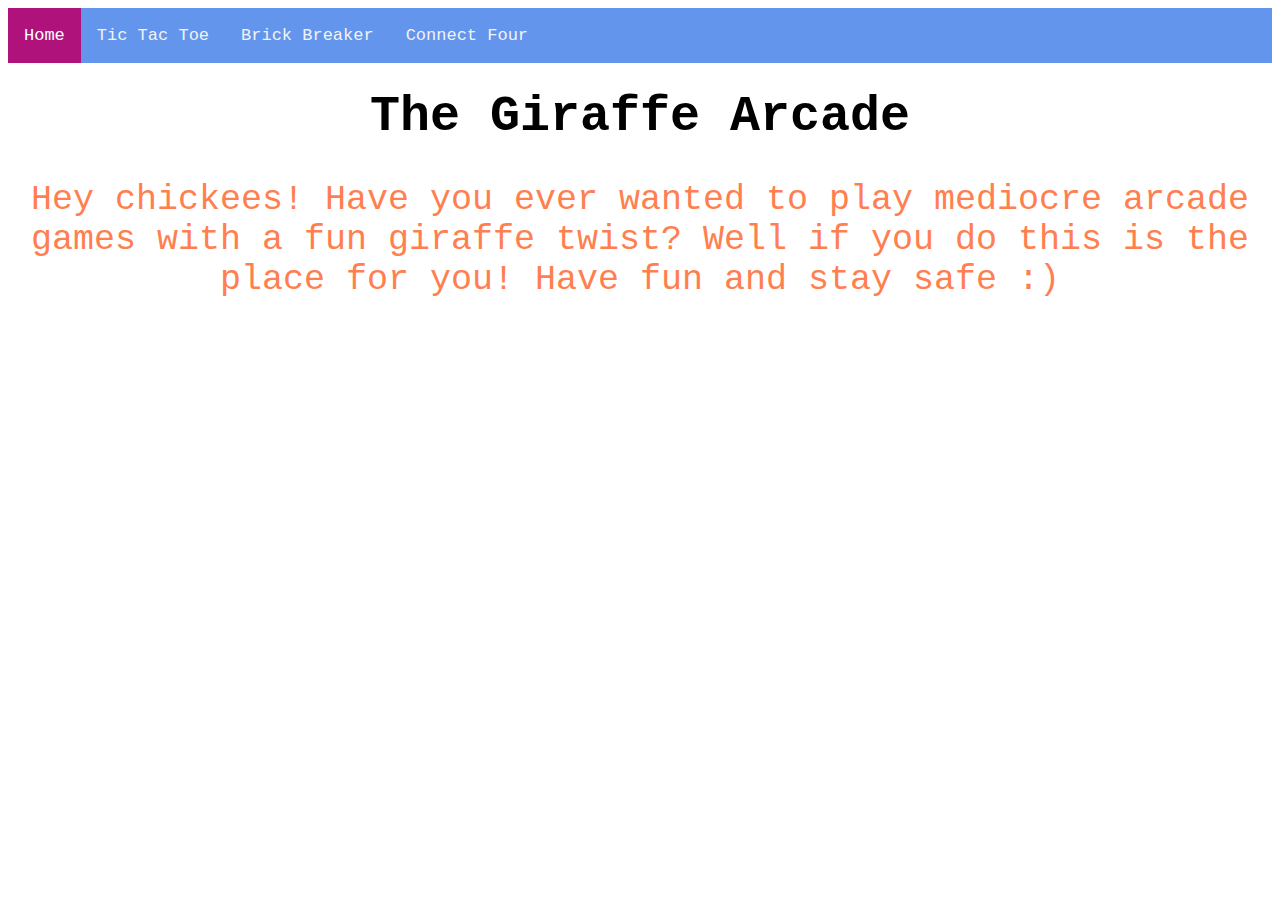
<file: index.html>
<!DOCTYPE html>

<html>

<head>
   <link href="css/index-styles.css" rel="stylesheet" type="text/css" />
   <div class="topnav">
     <a class="active" href="index.html">Home</a>
     <a href="tic-tac-toe.html">Tic Tac Toe</a>
      <a href="brick-breaker.html">Brick Breaker</a>
      <a href="connect-four.html">Connect Four</a>
   </div>
</head>

<body>
    <h1>The Giraffe Arcade</h1>
  <p id="message">Hey chickees! Have you ever wanted to play mediocre arcade games with a fun giraffe twist? Well if you do this is the place for you! Have fun and stay safe :)</p>
</body>


</html>
</file>
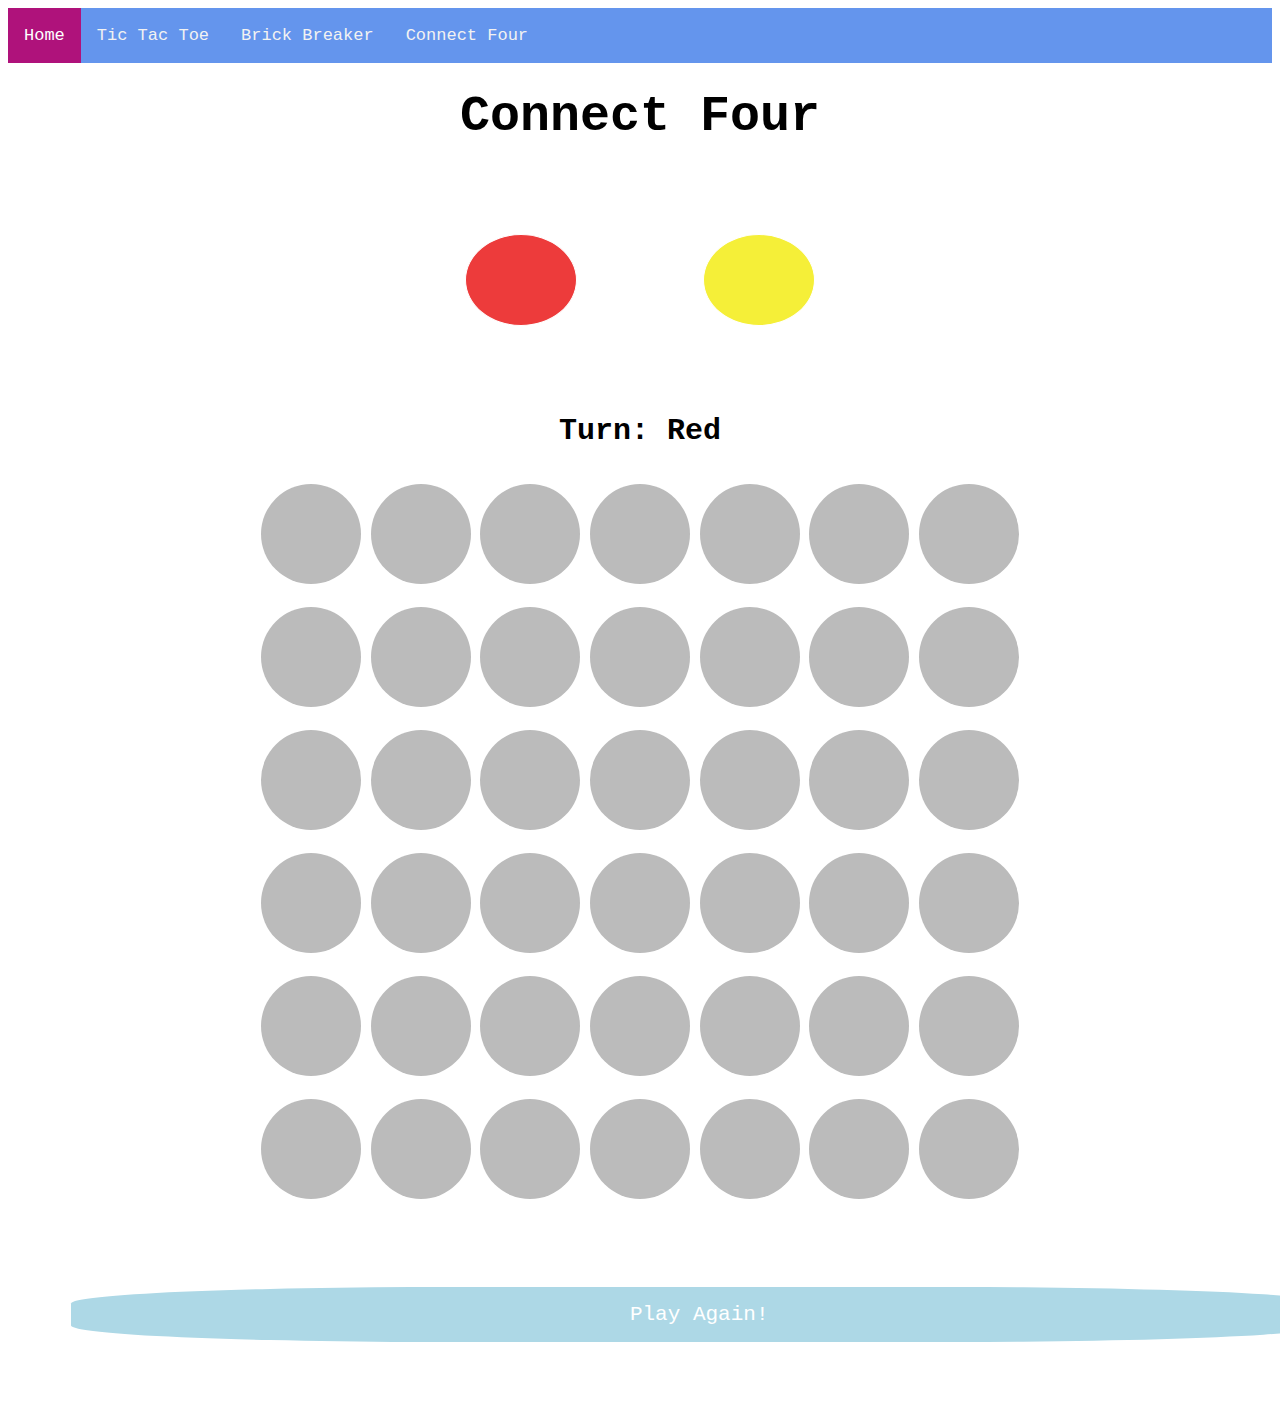
<file: connect-four.html>
<!DOCTYPE html>

<html lang="en">
  <head>
    <meta charset="UTF-8" />
    <script defer src="js/connect-four.js"></script>
    <link href="css/connect-four-styles.css" rel="stylesheet" type="text/css" />
    <title>Connect Four</title>
    <div class="topnav">
      <a class="active" href="index.html">Home</a>
      <a href="tic-tac-toe.html">Tic Tac Toe</a>
       <a href="brick-breaker.html">Brick Breaker</a>
       <a href="connect-four.html">Connect Four</a>
    </div>
  </head>
  <body>

      <h1>Connect Four</h1>
      
        <div class="containerv2">
          <div class="first" id="redFirst"></div>
          <div class="first" id="yellowFirst"></div>
        </div>

      <h2 id="turn">turn: Red</h2>
      </div>

     <div class="container column">
      <div class="wrap container" id="board">
        <div class="dot" id="dot0"></div>
        <div class="dot" id="dot1"></div>
        <div class="dot" id="dot2"></div>
        <div class="dot" id="dot3"></div>
        <div class="dot" id="dot4"></div>
        <div class="dot" id="dot5"></div>
        <div class="dot" id="dot6"></div>
        <div class="dot" id="dot7"></div>
        <div class="dot" id="dot8"></div>
        <div class="dot" id="dot9"></div>
        <div class="dot" id="dot10"></div>
        <div class="dot" id="dot11"></div>
        <div class="dot" id="dot12"></div>
        <div class="dot" id="dot13"></div>
        <div class="dot" id="dot14"></div>
        <div class="dot" id="dot15"></div>
        <div class="dot" id="dot16"></div>
        <div class="dot" id="dot17"></div>
        <div class="dot" id="dot18"></div>
        <div class="dot" id="dot19"></div>
        <div class="dot" id="dot20"></div>
        <div class="dot" id="dot21"></div>
        <div class="dot" id="dot22"></div>
        <div class="dot" id="dot23"></div>
        <div class="dot" id="dot24"></div>
        <div class="dot" id="dot25"></div>
        <div class="dot" id="dot26"></div>
        <div class="dot" id="dot27"></div>
        <div class="dot" id="dot28"></div>
        <div class="dot" id="dot29"></div>
        <div class="dot" id="dot30"></div>
        <div class="dot" id="dot31"></div>
        <div class="dot" id="dot32"></div>
        <div class="dot" id="dot33"></div>
        <div class="dot" id="dot34"></div>
        <div class="dot" id="dot35"></div>
        <div class="dot" id="dot36"></div>
        <div class="dot" id="dot37"></div>
        <div class="dot" id="dot38"></div>
        <div class="dot" id="dot39"></div>
        <div class="dot" id="dot40"></div>
        <div class="dot" id="dot41"></div>
      </div>

      <div id="reset-button">Play Again!</div>
    </div>
  </body>
</html>
</file>
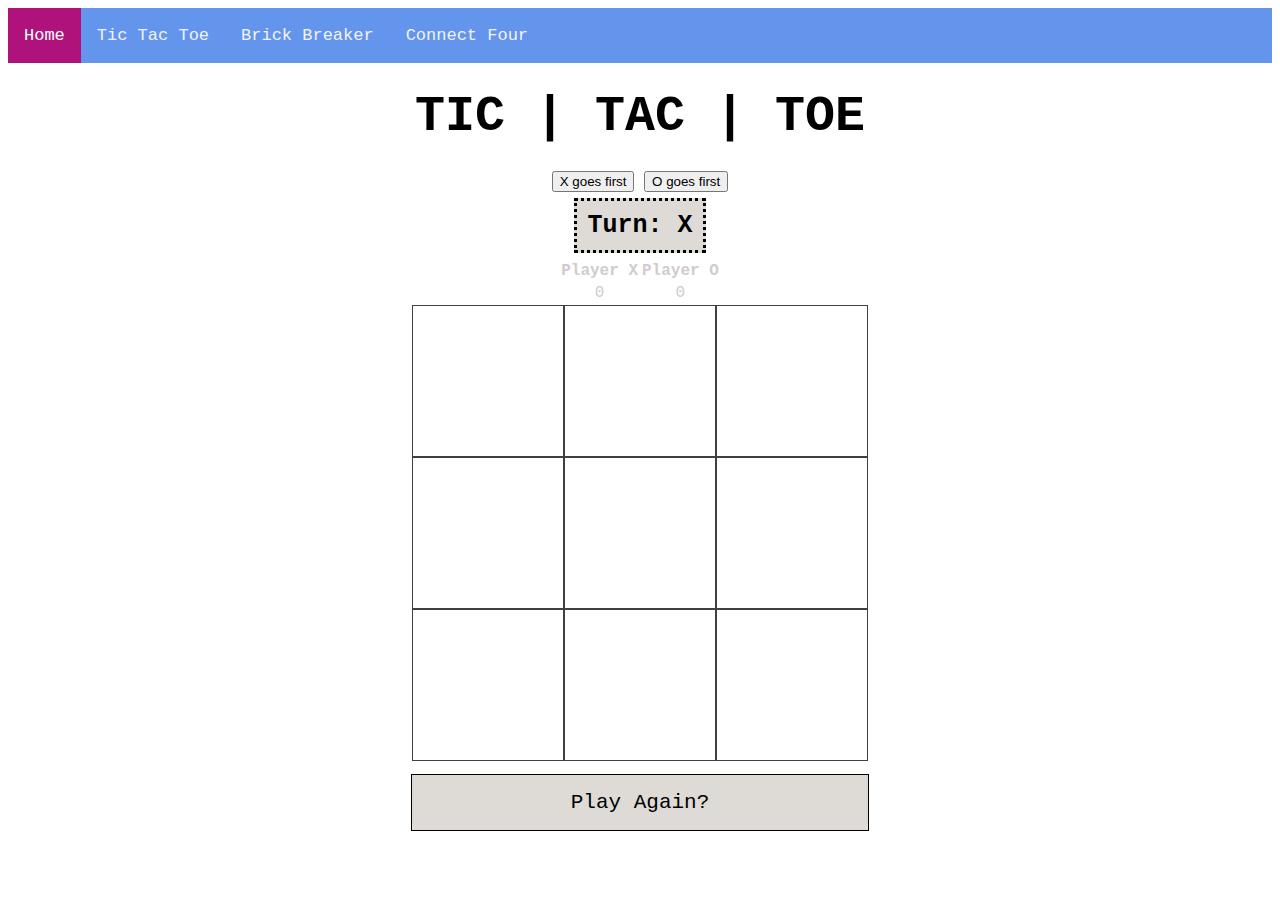
<file: tic-tac-toe.html>
<!DOCTYPE html>

<html lang="en">

  <head>
    <meta charset="UTF-8" />
    <meta name="viewport" content="width=device-width, initial-scale=1.0" />
    <meta http-equiv="X-UA-Compatible" content="ie=edge" />
    <link href="https://fonts.googleapis.com/css?family=Major+Mono+Display" rel="stylesheet" />
    <link href="css/tic-tac-toe-styles.css" rel="stylesheet" type="text/css" />
    <script defer src="js/tic-tac-toe.js"></script>
    <title>APCSP Tic-Tac-Toe</title>
    <div class="topnav">
      <a class="active" href="index.html">Home</a>
      <a href="tic-tac-toe.html">Tic Tac Toe</a>
       <a href="brick-breaker.html">Brick Breaker</a>
       <a href="connect-four.html">Connect Four</a>
    </div>
  </head>

  <body>
    <h1>TIC | TAC | TOE</h1>

    <button id="ButtonX">X goes first</button>
    <button id="ButtonO">O goes first</button>

    <div class="container column">
      <h2 id="turnButton">Turn: X</h2>

      <table id="table">
      <tr>
        <th>Player X </th>
        <th>Player O </th>
      </tr>
      <tr>
        <td id="ScoreX">0</td>
        <td id="ScoreO">0</td>
      </tr>
      </table>

      <div class="container wrap" id="board">
        <div class="square"></div>
        <div class="square"></div>
        <div class="square"></div>
        <div class="square"></div>
        <div class="square"></div>
        <div class="square"></div>
        <div class="square"></div>
        <div class="square"></div>
        <div class="square"></div>
      </div>

      <div id="reset-button">Play Again?</div>
    </div>
  </body>
</html>
</file>
<file: css/index-styles.css>
body {
  text-align: center;
  font-family: "Courier New", monospace;
  background-image: url(https://webstockreview.net/images/clipart-giraffe-wallpaper.jpg);
  background-repeat: no-repeat;
  background-size: cover;
}

h1 {
  margin: 0 auto;
  font-family: "Courier New", monospace;
  font-size: 50px;
  margin: 2%;
  color: black;
}

#message{
  font-family: "Courier New", monospace;
  font-size: 35px;
  color: #FF7F50;
}
header{
background: #FF8C00;
}
.topnav {
  background-color: #6495ED;
  overflow: hidden;
}

.topnav a {
  float: left;
  color: #f2f2f2;
  text-align: center;
  padding: 18px 16px;
  text-decoration: none;
  font-size: 17px;
}
.topnav a:hover {
  background-color: #FFD3FF;
  color: black;
}

.topnav a.active {
  background-color:#AF127B;
  color: white;
}
</file>
<file: css/connect-four-styles.css>
header{
background: #FF8C00;
}

ul {
  list-style-type: none;
  margin: 0;
  padding: 0;
  overflow: hidden;
  background-color:lightblue;
}

li {
  float: center;
}

li a {
  display: block;
  text-align: center;
  padding: 14px 16px;
  text-decoration: none;
}

.dot {
  height: 100px;
  width: 100px;
  background-color: #bbb;
  border-radius: 50%;
  display: inline-block;
  line-height: 175px;
  text-align: center;
  vertical-align: middle;
  line-height: 100px
  -webkit-touch-callout: none;
    -webkit-user-select: none;
     -khtml-user-select: none;
       -moz-user-select: none;
        -ms-user-select: none;
            user-select: none;

}

.wrap {
  flex-wrap: wrap;
  height: 750px;
  width: 800px;
}

.container {
align-items: center;
}

.containerv2 {
  display: flex;
  justify-content: center;
  align-items: center;
}

.columnv2 {
  height: 100%;
  width: 100%;
  flex-direction: column;
}

.Red {
  background-color: #ed3b3b;
  color: transparent;
}

.Yellow {
  background-color: #f5ef38;
  color: transparent;
}

.first {
  border: 1px solid;
  font-size: 46px;
  height: 90px;
  line-height: 100px;
  user-select: none;
  width: 110px;
  margin: 5%;
  border-radius: 50%;
  color: white;
}

.first:hover {
    background-color: white;
    cursor: pointer;
    color: black;
}

#board {
  background-color:white;
  display: inline-block;
  vertical-align: middle;
  line-height: 123px;
  user-select: none;
border-radius: 20px;
}

#yellowFirst {
  background-color: #f5ef38;
}

#redFirst {
  background-color: #ed3b3b;
}

#reset-button {
  background-color: lightblue;
  color: white;
  font-size: 21px;
  line-height: 55px;
  margin: 5%;
  text-align: center;
  width: 456px;
padding-left: 400px;
padding-right: 400px;
border-radius: 30%;
}

#reset-button:hover {
  background-color: white;
  color: black;
  cursor: pointer;
}

#turn {
  color: black;
    margin: 0 auto;
    font-size: 30px;
    margin: 2%;
}
.topnav {
  background-color: #6495ED;
  overflow: hidden;
}

.topnav a {
  float: left;
  color: #f2f2f2;
  text-align: center;
  padding: 18px 16px;
  text-decoration: none;
  font-size: 17px;
}
.topnav a:hover {
  background-color: #FFD3FF;
  color: black;
}

.topnav a.active {
  background-color:#AF127B;
  color: white;
}

body {
  text-align: center;
  font-family: "Courier New", monospace;
  background-image: url(https://ih1.redbubble.net/image.51299259.8885/flat,1000x1000,075,f.u3.jpg);
  background-repeat: no-repeat;
  background-size: cover;
}

h1 {
  margin: 0 auto;
  font-family: "Courier New", monospace;
  font-size: 50px;
  margin: 2%;
  color: black;
}
</file>
<file: css/tic-tac-toe-styles.css>
.container {
  display: flex;
  justify-content: center;
  align-items: center;
  color: #D0CCCD
}

.column {
  height: 100%;
  width: 100%;
  flex-direction: column;
}

.wrap {
  flex-wrap: wrap;
  height: 456px;
  width: 456px;
}

.square {
  border: 1px solid rgba(0, 0, 0, 0.75);
  font-size: 96px;
  height: 150px;
  line-height: 150px;
  user-select: none;
  width: 150px;
}

.square:hover {
  background-color:#1C3341;
  cursor: pointer;
}

#reset-button {
  background-color: #DEDBD7;
  border: 1px solid black;
  color: black;
  font-size: 21px;
  line-height: 55px;
  margin: 1%;
  text-align: center;
  width: 456px;
}

#reset-button:hover {
  background-color: #5A7684;
  color: white;
  cursor: pointer;
}

header{
background: #FF8C00;
}
.topnav {
  background-color: #6495ED;
  overflow: hidden;
}

.topnav a {
  float: left;
  color: #f2f2f2;
  text-align: center;
  padding: 18px 16px;
  text-decoration: none;
  font-size: 17px;
}
.topnav a:hover {
  background-color: #FFD3FF;
  color: black;
}

.topnav a.active {
  background-color:#AF127B;
  color: white;
}
body {
  text-align: center;
  font-family: "Courier New", monospace;
  background-image: url(https://cdn3.vectorstock.com/i/1000x1000/40/72/cute-fat-big-giraffe-vector-11074072.jpg);
  background-repeat: no-repeat;
  background-size: cover;
}

h1 {
  margin: 0 auto;
  font-family: "Courier New", monospace;
  font-size: 50px;
  margin: 2%;
  color: black;
}

h2 {
  font-size: 25px;
  font-weight: bold;
  margin: 0.5%;
  border-style: dotted;
  padding: 10px;
  background-color:#DEDBD7;
  color: black;
}
</file>
